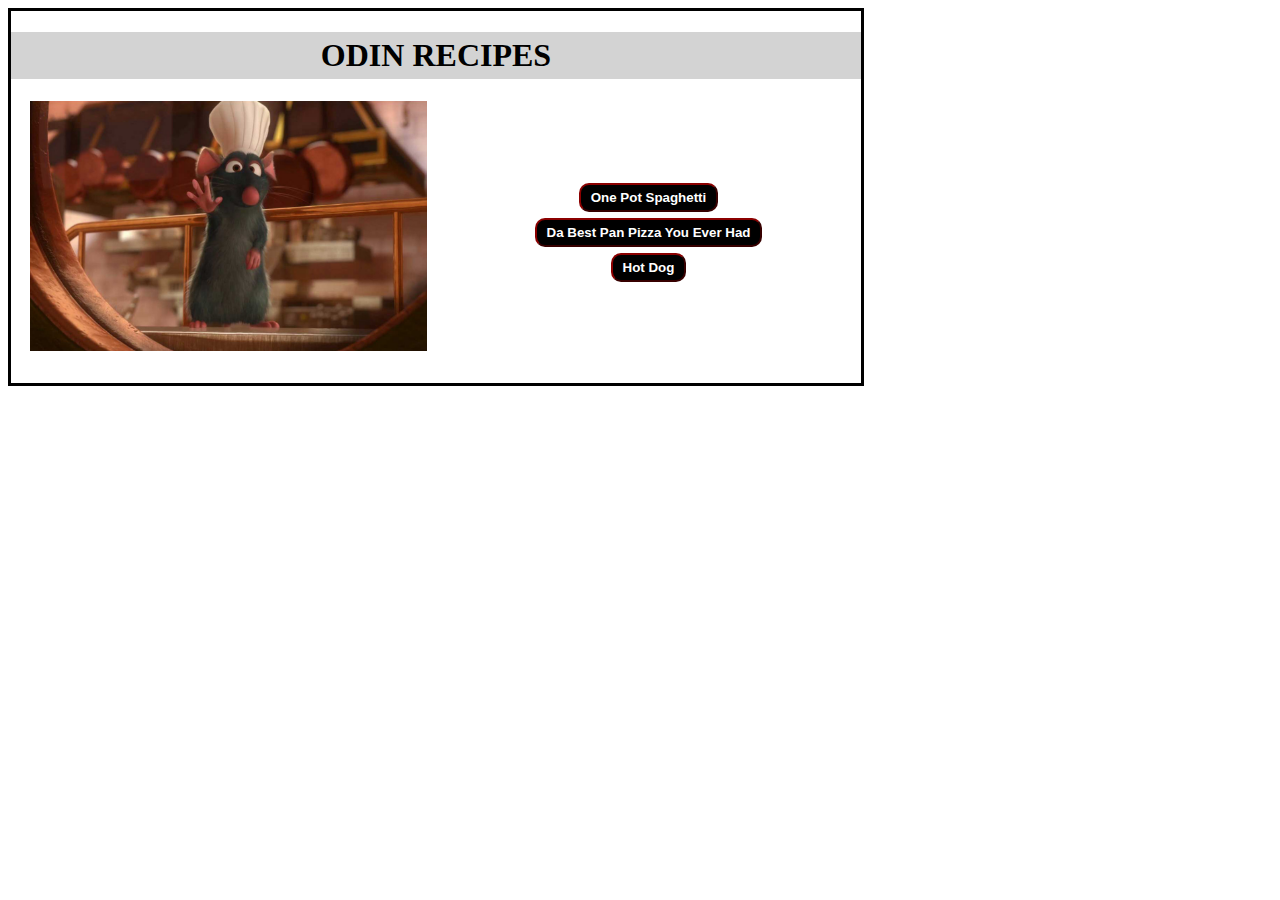
<file: index.html>
<!DOCTYPE html>
<html lang="eng">
    <head>
        <meta charset="UTF-8">
        <title>Odin Recipes</title>
        <link rel="stylesheet" href="recipes/style.css"> 
    </head>

    <body id="index-styling">
        <h1 id="index-header">Odin Recipes</h1>
        <div id="index">
            <a href="https://www.youtube.com/watch?v=rLXYILcRoPQ"><img src="images/remy.jpg" alt="Remy the rat, from Disney's Ratatouille" height="250" width=auto id="index-image"></a>
            <u class="list">
                <li><button><a href="recipes/one-pot-spaghetti.html" class="index-list">One Pot Spaghetti</a></button></li>
                <li><button><a href="recipes/pan-pizza.html" class="index-list">Da Best Pan Pizza You Ever Had</a></button></li>
                <li><button><a href="recipes/hot-dog.html" class="index-list">Hot Dog</a></button></li>
            </ul>
        </div>

    </body>


</html>
</file>
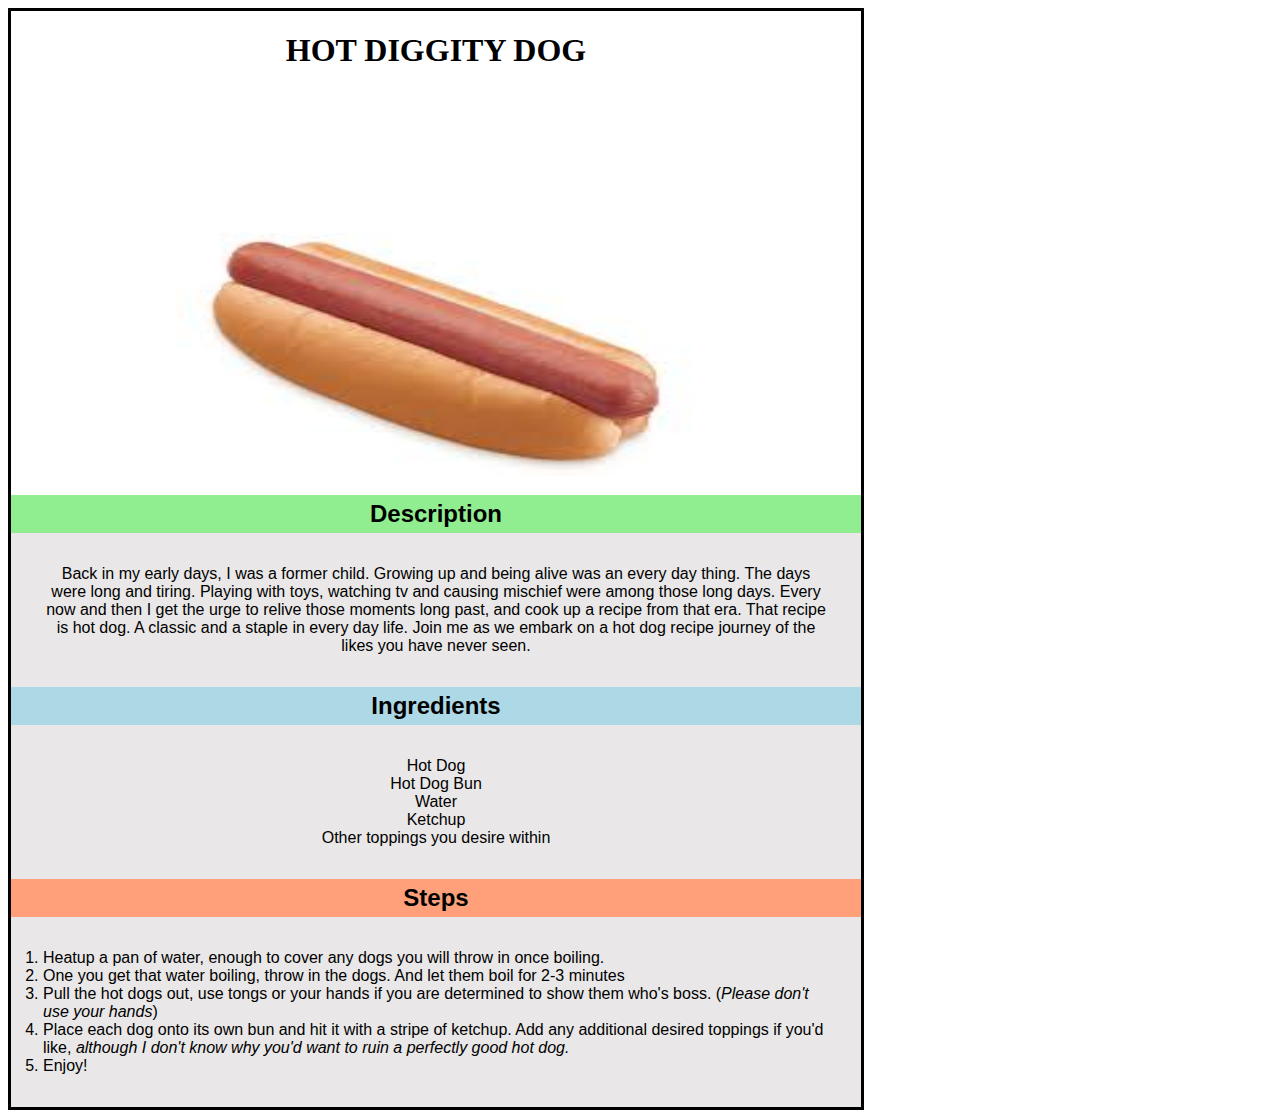
<file: recipes/hot-dog.html>
<!DOCTYPE html>
<html lang="eng">
    <head>
        <meta charset="UTF-8">
        <title>Hot Diggity Dog</title>
        <link rel="stylesheet" href="style.css"> 
    </head>

    <body>
        <h1>Hot Diggity Dog</h1>
        <img src="../images/hotdog.jpg" alt="A beautiful hot dog on a bun" height="400" width="600" class="picture">

        <h2 class="description">Description</h2>
            <p class="description-body">Back in my early days, I was a former child. Growing up and being alive was an every day thing. The days were long and tiring. Playing with toys, watching tv and causing mischief were among those long days.
            Every now and then I get the urge to relive those moments long past, and cook up a recipe from that era. That recipe is hot dog. A classic and a staple in every day life.
           Join me as we embark on a hot dog recipe journey of the likes you have never seen. </p>

        <h2 class="ingredients">Ingredients</h2>
            <ul class="ingredient-list">
                <li>Hot Dog</li>
                <li>Hot Dog Bun</li>
                <li>Water</li>
                <li>Ketchup</li>
                <li>Other toppings you desire within</li>
            </ul>

        <h2 class="steps">Steps</h2>
            <ol class="steps-body">
                <li>Heatup a pan of water, enough to cover any dogs you will throw in once boiling.</li>
                <li>One you get that water boiling, throw in the dogs. And let them boil for 2-3 minutes</li>
                <li>Pull the hot dogs out, use tongs or your hands if you are determined to show them who's boss. (<em>Please don't use your hands</em>)</li>
                <li>Place each dog onto its own bun and hit it with a stripe of ketchup. Add any additional desired toppings if you'd like, <em>although I don't know why you'd want to ruin a perfectly good hot dog.</em></li>
                <li>Enjoy!</li>
            </ol>


    </body>



</html>
</file>
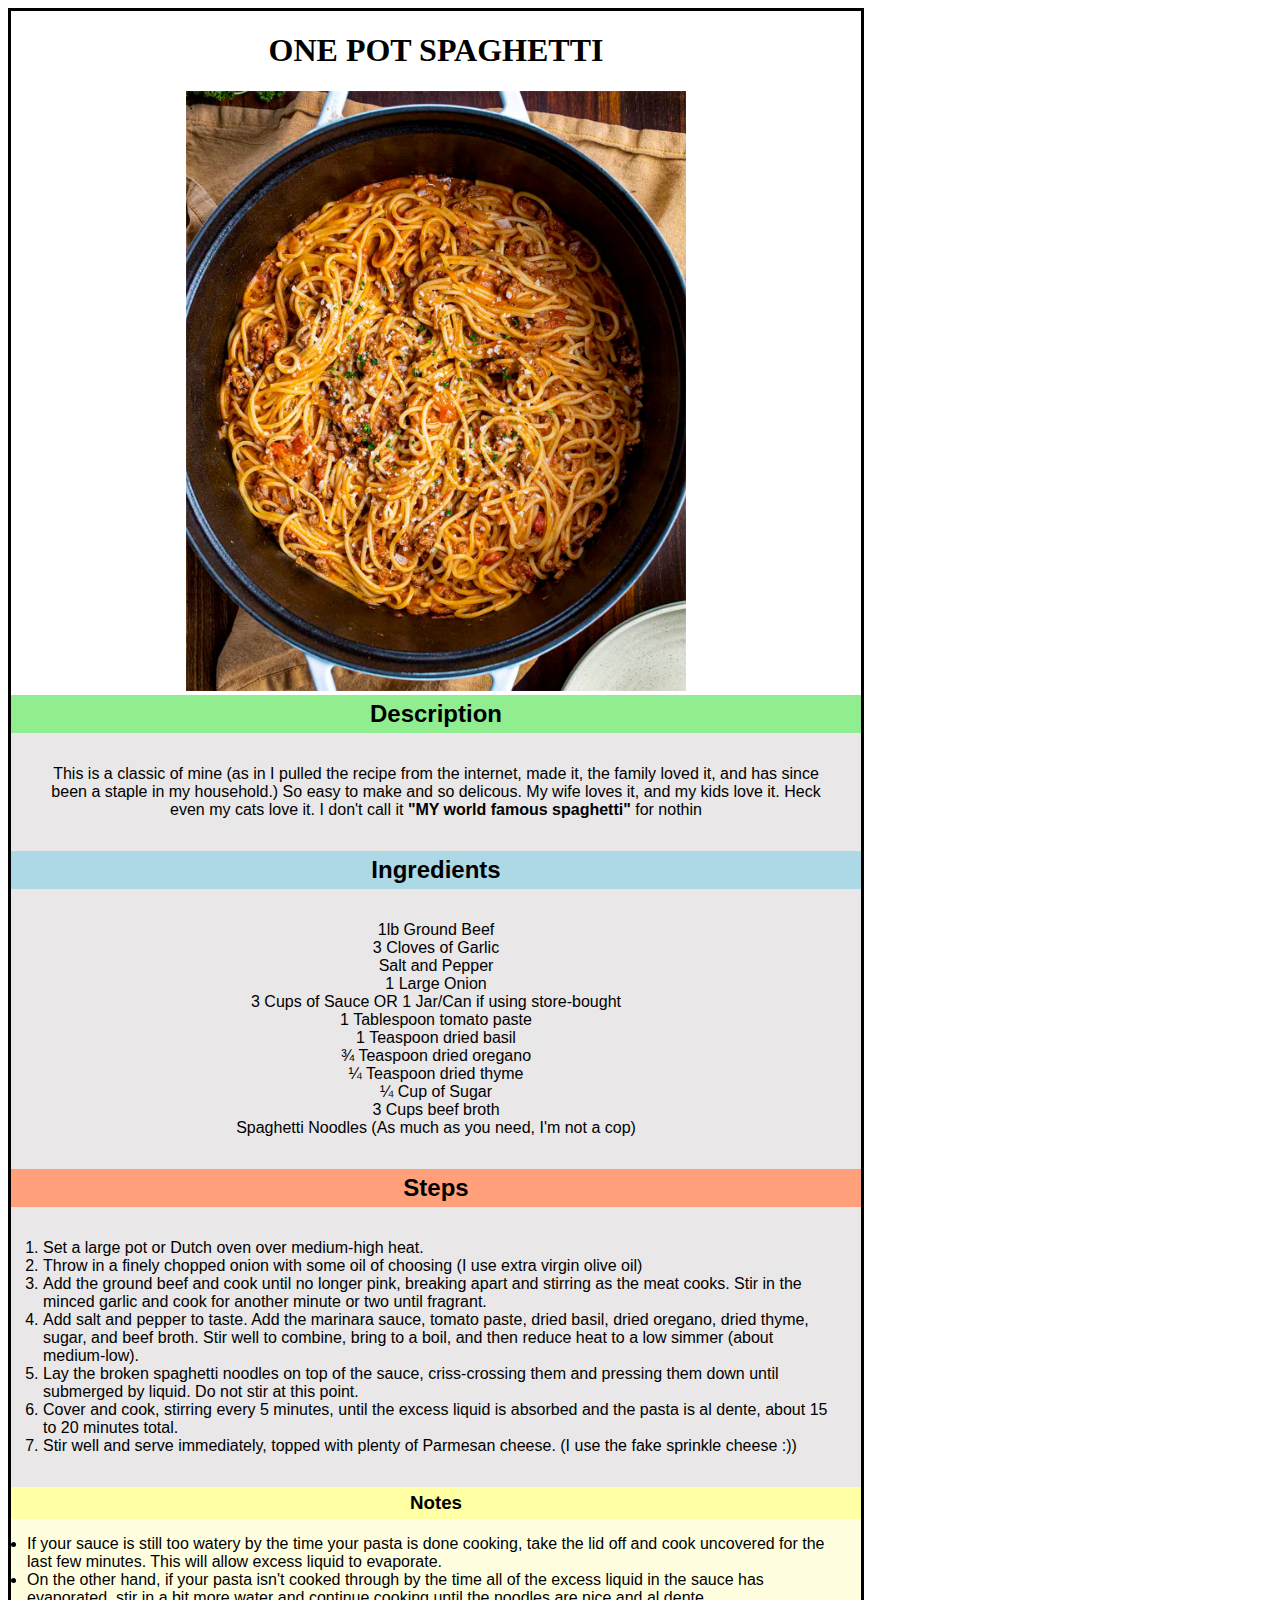
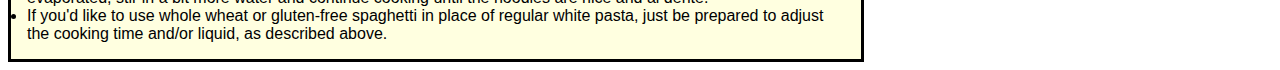
<file: recipes/one-pot-spaghetti.html>
<!DOCTYPE html>
<html lang="eng">
    <Head>
        <meta charset="UTF-8">
        <title>One Pot Spaghetti</title>
        <link rel="stylesheet" href="style.css"> 
    </Head>

    <body>
        <h1>One Pot Spaghetti</h1>
            <img src="../images/one-pot-spaghetti-new.jpg" alt="Finished and garnished spaghetti in a single pot" height="600" width="500" class="picture">

        <h2 class="description">Description</h2>
         <p class="description-body">
            This is a classic of mine (as in I pulled the recipe from the internet, made it, the family loved it, and has since been a staple in my household.)
            So easy to make and so delicous. My wife loves it, and my kids love it.
            Heck even my cats love it. I don't call it <strong>"MY world famous spaghetti"</strong> for nothin
         </p>

        <h2 class="ingredients">Ingredients</h2>
        <ul class="ingredient-list">
            <li>1lb Ground Beef</li>
            <li>3 Cloves of Garlic</li>
            <li>Salt and Pepper</li>
            <li>1 Large Onion</li>
            <li>3 Cups of Sauce OR 1 Jar/Can if using store-bought</li>
            <li>1 Tablespoon tomato paste</li>
            <li>1 Teaspoon dried basil</li>
            <li>¾ Teaspoon dried oregano</li>
            <li>¼ Teaspoon dried thyme</li>
            <li>¼ Cup of Sugar</li>
            <li>3 Cups beef broth</li>
            <li>Spaghetti Noodles (As much as you need, I'm not a cop)</li>
        </ul>

        <h2 class="steps">Steps</h2>
        <ol class="steps-body">
            <li>Set a large pot or Dutch oven over medium-high heat.</li>
            <li>Throw in a finely chopped onion with some oil of choosing (I use extra virgin olive oil)</li>
            <li>Add the ground beef and cook until no longer pink, breaking apart and stirring as the meat cooks. Stir in the minced garlic and cook for another minute or two until fragrant.</li>
            <li>Add salt and pepper to taste. Add the marinara sauce, tomato paste, dried basil, dried oregano, dried thyme, sugar, and beef broth. Stir well to combine, bring to a boil, and then reduce heat to a low simmer (about medium-low). </li>
            <li>Lay the broken spaghetti noodles on top of the sauce, criss-crossing them and pressing them down until submerged by liquid. Do not stir at this point.</li>
            <li>Cover and cook, stirring every 5 minutes, until the excess liquid is absorbed and the pasta is al dente, about 15 to 20 minutes total.</li>
            <li>Stir well and serve immediately, topped with plenty of Parmesan cheese. (I use the fake sprinkle cheese :))</li>
        </ol>

        <h3 class="notes">Notes</h3>
        <ul class="notes-body">
            <li>If your sauce is still too watery by the time your pasta is done cooking, take the lid off and cook uncovered for the last few minutes. This will allow excess liquid to evaporate.</li>
            <li>On the other hand, if your pasta isn't cooked through by the time all of the excess liquid in the sauce has evaporated, stir in a bit more water and continue cooking until the noodles are nice and al dente.</li>
            <li>If you'd like to use whole wheat or gluten-free spaghetti in place of regular white pasta, just be prepared to adjust the cooking time and/or liquid, as described above.</li>
        </ul>

    </body>



</html>
</file>
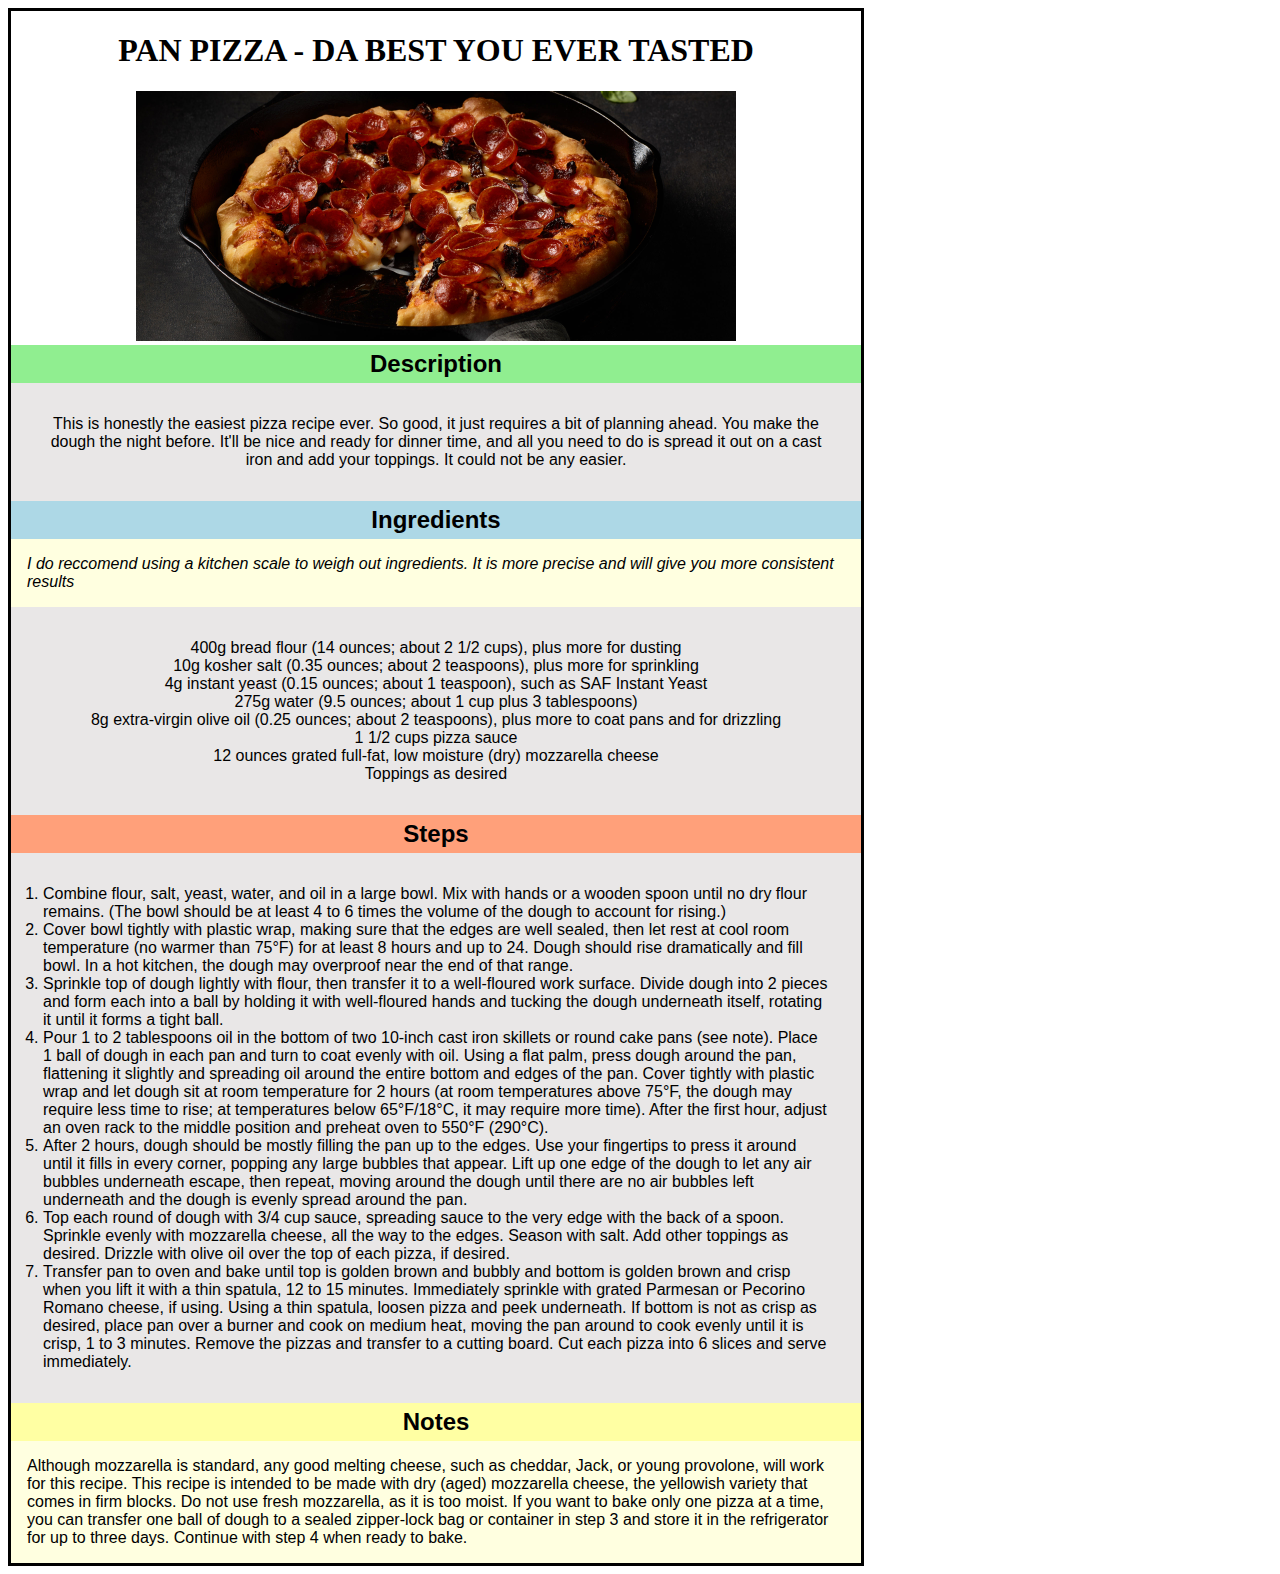
<file: recipes/pan-pizza.html>
<!DOCTYPE html>
<html lang="eng">
    <head>
        <meta charset="UTF-8">
        <title>Pan Pizza</title>
        <link rel="stylesheet" href="style.css"> 
    </head>

    <body>
        <h1>Pan Pizza - Da best you ever tasted</h1>
        <img src="../images/Recipes_2400_Hormel_Cup-N-Crisp-Pepperoni_Fool_Proof_Pan_Pizza.jpg" alt="A very delicouscrispy pizza" height="250" width="600" class="picture">

        <h2 class="description">Description</h2>
            <p class="description-body">This is honestly the easiest pizza recipe ever. So good, it just requires a bit of planning ahead.
            You make the dough the night before. It'll be nice and ready for dinner time, and all you need to do is spread it out on a cast iron and add your toppings. It could not be any easier.</p>

        <h2 class="ingredients">Ingredients</h2>
            <p class="notes-body"><em>I do reccomend using a kitchen scale to weigh out ingredients. It is more precise and will give you more consistent results</em></p>
            <ul class="ingredient-list">
                <li>400g bread flour (14 ounces; about 2 1/2 cups), plus more for dusting</li>
                <li>10g kosher salt (0.35 ounces; about 2 teaspoons), plus more for sprinkling</li>
                <li>4g instant yeast (0.15 ounces; about 1 teaspoon), such as SAF Instant Yeast</li>
                <li>275g water (9.5 ounces; about 1 cup plus 3 tablespoons)</li>
                <li>8g extra-virgin olive oil (0.25 ounces; about 2 teaspoons), plus more to coat pans and for drizzling</li>
                <li>1 1/2 cups pizza sauce</li>
                <li>12 ounces grated full-fat, low moisture (dry) mozzarella cheese</li>
                <li>Toppings as desired</li>
            </ul>

        <h2 class="steps">Steps</h2>
            <ol class="steps-body">
                <li>Combine flour, salt, yeast, water, and oil in a large bowl. Mix with hands or a wooden spoon until no dry flour remains. (The bowl should be at least 4 to 6 times the volume of the dough to account for rising.) </li>
                <li>Cover bowl tightly with plastic wrap, making sure that the edges are well sealed, then let rest at cool room temperature (no warmer than 75°F) for at least 8 hours and up to 24. Dough should rise dramatically and fill bowl. In a hot kitchen, the dough may overproof near the end of that range.</li>
                <li>Sprinkle top of dough lightly with flour, then transfer it to a well-floured work surface. Divide dough into 2 pieces and form each into a ball by holding it with well-floured hands and tucking the dough underneath itself, rotating it until it forms a tight ball.</li>
                <li>Pour 1 to 2 tablespoons oil in the bottom of two 10-inch cast iron skillets or round cake pans (see note). Place 1 ball of dough in each pan and turn to coat evenly with oil. Using a flat palm, press dough around the pan, flattening it slightly and spreading oil around the entire bottom and edges of the pan. Cover tightly with plastic wrap and let dough sit at room temperature for 2 hours (at room temperatures above 75°F, the dough may require less time to rise; at temperatures below 65°F/18°C, it may require more time). After the first hour, adjust an oven rack to the middle position and preheat oven to 550°F (290°C). </li>
                <li>After 2 hours, dough should be mostly filling the pan up to the edges. Use your fingertips to press it around until it fills in every corner, popping any large bubbles that appear. Lift up one edge of the dough to let any air bubbles underneath escape, then repeat, moving around the dough until there are no air bubbles left underneath and the dough is evenly spread around the pan. </li>
                <li>Top each round of dough with 3/4 cup sauce, spreading sauce to the very edge with the back of a spoon. Sprinkle evenly with mozzarella cheese, all the way to the edges. Season with salt. Add other toppings as desired. Drizzle with olive oil over the top of each pizza, if desired.</li>
                <li>Transfer pan to oven and bake until top is golden brown and bubbly and bottom is golden brown and crisp when you lift it with a thin spatula, 12 to 15 minutes. Immediately sprinkle with grated Parmesan or Pecorino Romano cheese, if using. Using a thin spatula, loosen pizza and peek underneath. If bottom is not as crisp as desired, place pan over a burner and cook on medium heat, moving the pan around to cook evenly until it is crisp, 1 to 3 minutes. Remove the pizzas and transfer to a cutting board. Cut each pizza into 6 slices and serve immediately. </li>
            </ol>

        <h2 class="notes">Notes</h2>
            <p class="notes-body"> Although mozzarella is standard, any good melting cheese, such as cheddar, Jack, or young provolone, will work for this recipe. This recipe is intended to be made with dry (aged) mozzarella cheese, the yellowish variety that comes in firm blocks. Do not use fresh mozzarella, as it is too moist. If you want to bake only one pizza at a time, you can transfer one ball of dough to a sealed zipper-lock bag or container in step 3 and store it in the refrigerator for up to three days. Continue with step 4 when ready to bake. </p>

    </body>



</html>
</file>
<file: recipes/style.css>
body {
font-family: Arial, Helvetica, sans-serif ;
width: 850px;
text-align: center;
border: 3px solid black;
}

h1 {
    text-transform: uppercase;
    font-family: Impact, fantasy;
}
.description {
    background-color: lightgreen;
}
.ingredients {
    background-color: lightblue;
}
.steps {
    background-color: lightsalmon;
}
.notes {
    background-color: rgb(255, 255, 163);
}
.description,
.ingredients,
.steps,
.notes {
    padding: 5px;
    margin-top: 0px;
    margin-bottom: 0px;
}
.description-body,
.ingredient-list,
.steps-body {
    background-color: rgb(233, 231, 231);
    list-style: none;
    padding: 2em;
    margin-top: 0px;
    margin-bottom: 0px;
}
.notes-body {
    background-color: lightyellow;
    text-align: left;
    padding: 1em;
    margin-top: 0px;
    margin-bottom: 0px;
}
.steps-body {
    text-align: left;
    list-style-type: decimal;
}
#index {
    padding-bottom: 20px;
    list-style: none;
    line-height: 35px;
    display: grid;
    align-items: center;
    grid-template-columns: 1fr 1fr;
}
#index-image {
    padding-left: 10px;
}
.index-list,
button {
    text-decoration: none;
    font-weight: 800;
    color: white;
    background-color: black;
    border-color: darkred;
    padding: 5px;
    border-radius: 10px;
}
#index-header {
    background-color: lightgray;
    padding-top: 5px;
    padding-bottom: 5px;
}
</file>
